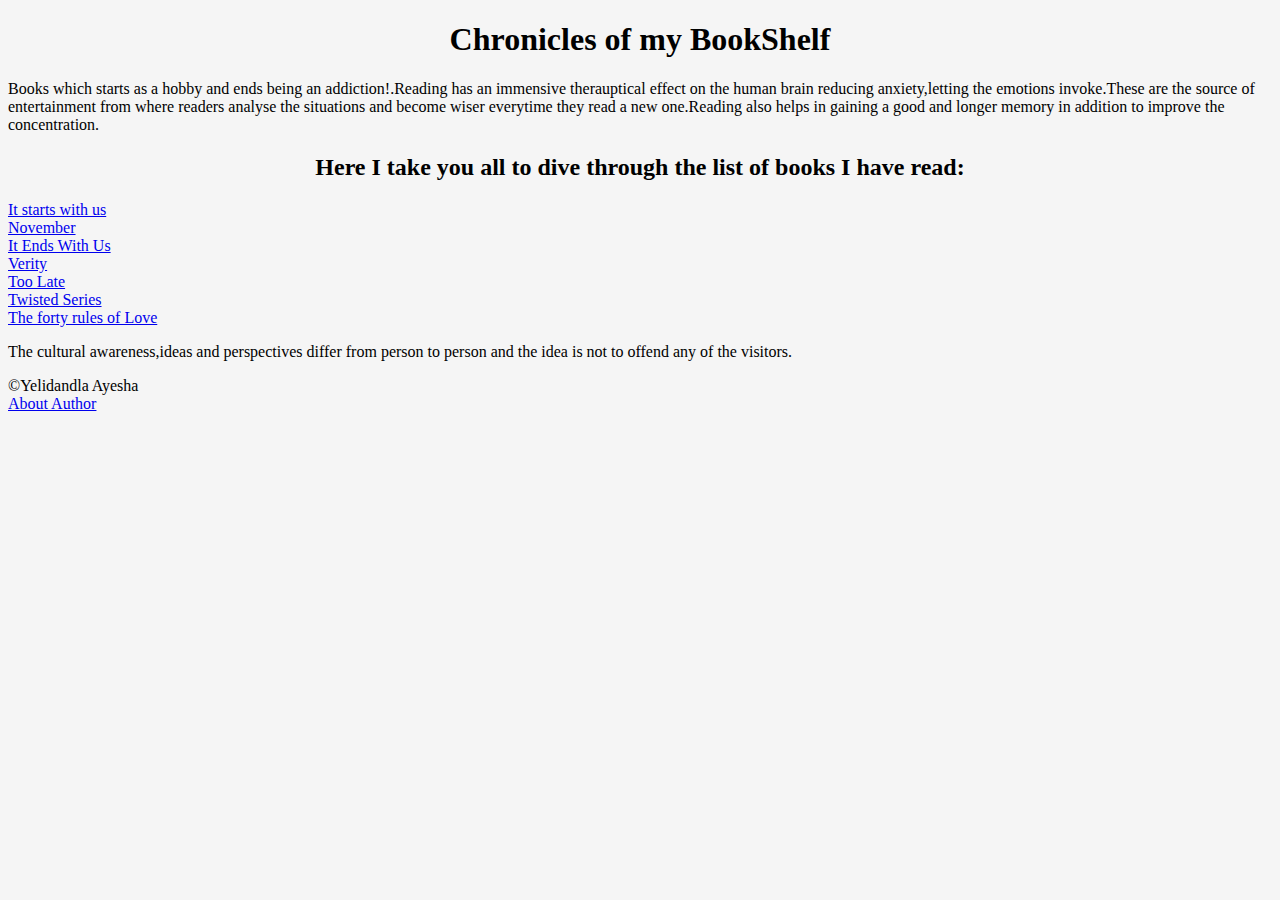
<file: index.html>
<!DOCTYPE html>
<head>
        <title>
                Book Chronicles
        </title>
</head>
<body>
        <link rel="stylesheet" href="./style.css">
        <h1>Chronicles of my BookShelf</h1>
        <p>Books which starts as a hobby and ends being an addiction!.Reading has an immensive therauptical effect on the human brain reducing anxiety,letting the emotions invoke.These are the source of entertainment from where readers analyse the situations and become wiser everytime they read a new one.Reading also helps in gaining a good and longer memory in addition to improve the concentration.</p>
        <h2>Here I take you all to dive through the list of books I have read:</h2>
        <div>
        <a href="details/book1.html">It starts with us</a>
        </div>
        <div>
        <a href="details/book2.html">November</a>
        </div>
        <div>
        <a href="details/book3.html">It Ends With Us</a>
        </div>
        <div>
                <a href="details/book4.html">Verity</a>
        </div>
        <div>
                <a href="details/book5.html">Too Late</a>
        </div>
        <div>
                <a href="details/book6.html">Twisted Series</a>
        </div>
        <div>
                <a href="details/book7.html">The forty rules of Love</a>
        </div>
        <p>The cultural awareness,ideas and perspectives differ from person to person and the 
                idea is not to offend any of the visitors.</p>
                <div>
                        <footer>&copyYelidandla Ayesha</footer>
                        <a href="details/about.html">About Author</a>
                </div>
</body>
</file>
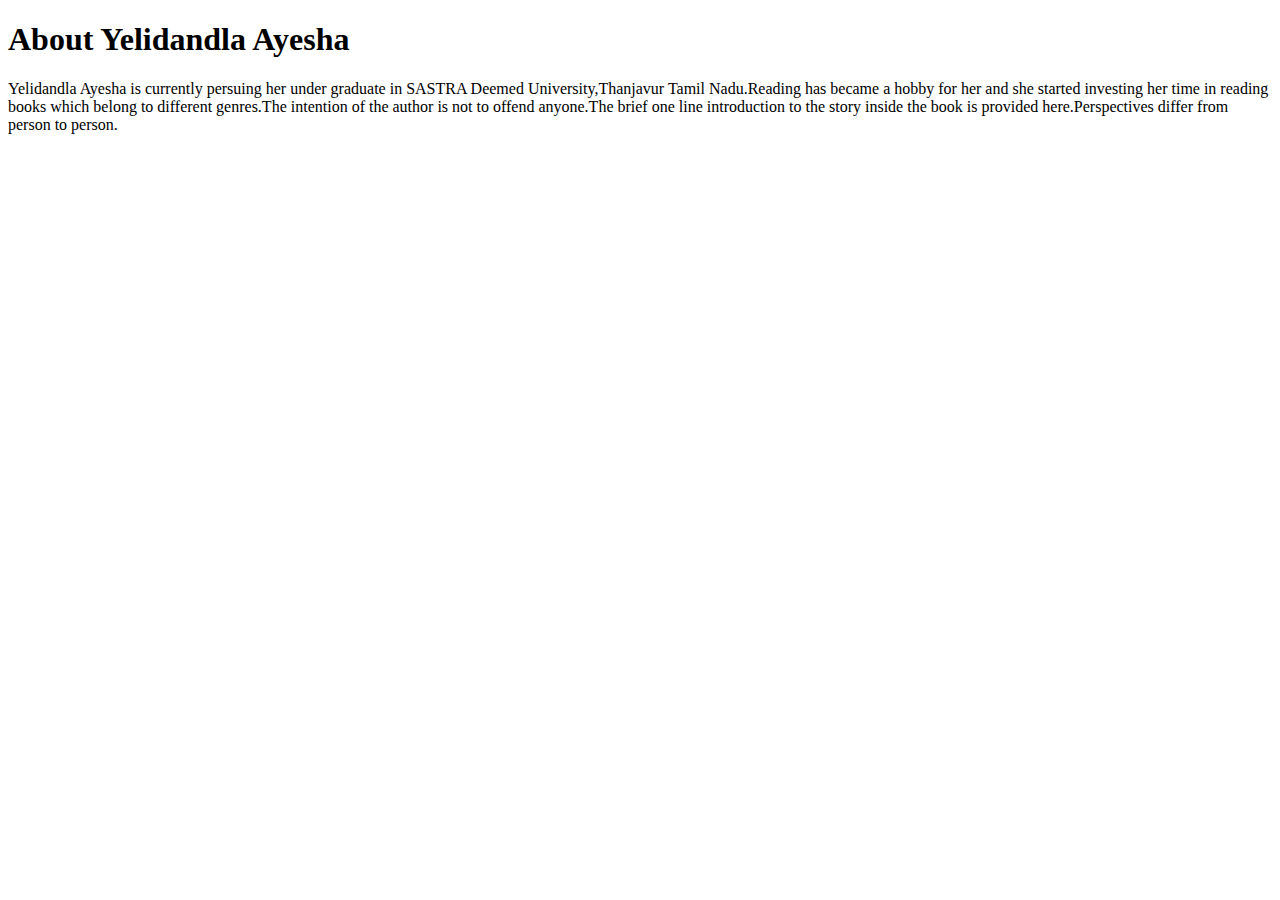
<file: details/about.html>
<!DOCTYPE html>
<head>
    <title>
        About Author
    </title>
</head>
<body>
    <h1>About Yelidandla Ayesha</h1>
<p>Yelidandla Ayesha is currently persuing her under graduate in SASTRA Deemed University,Thanjavur Tamil Nadu.Reading has became a hobby for her and she started investing her time in reading books which belong to different genres.The intention of the author is not to offend anyone.The brief one line introduction to the story inside the book is provided here.Perspectives differ from person to person.</p></body>
</file>
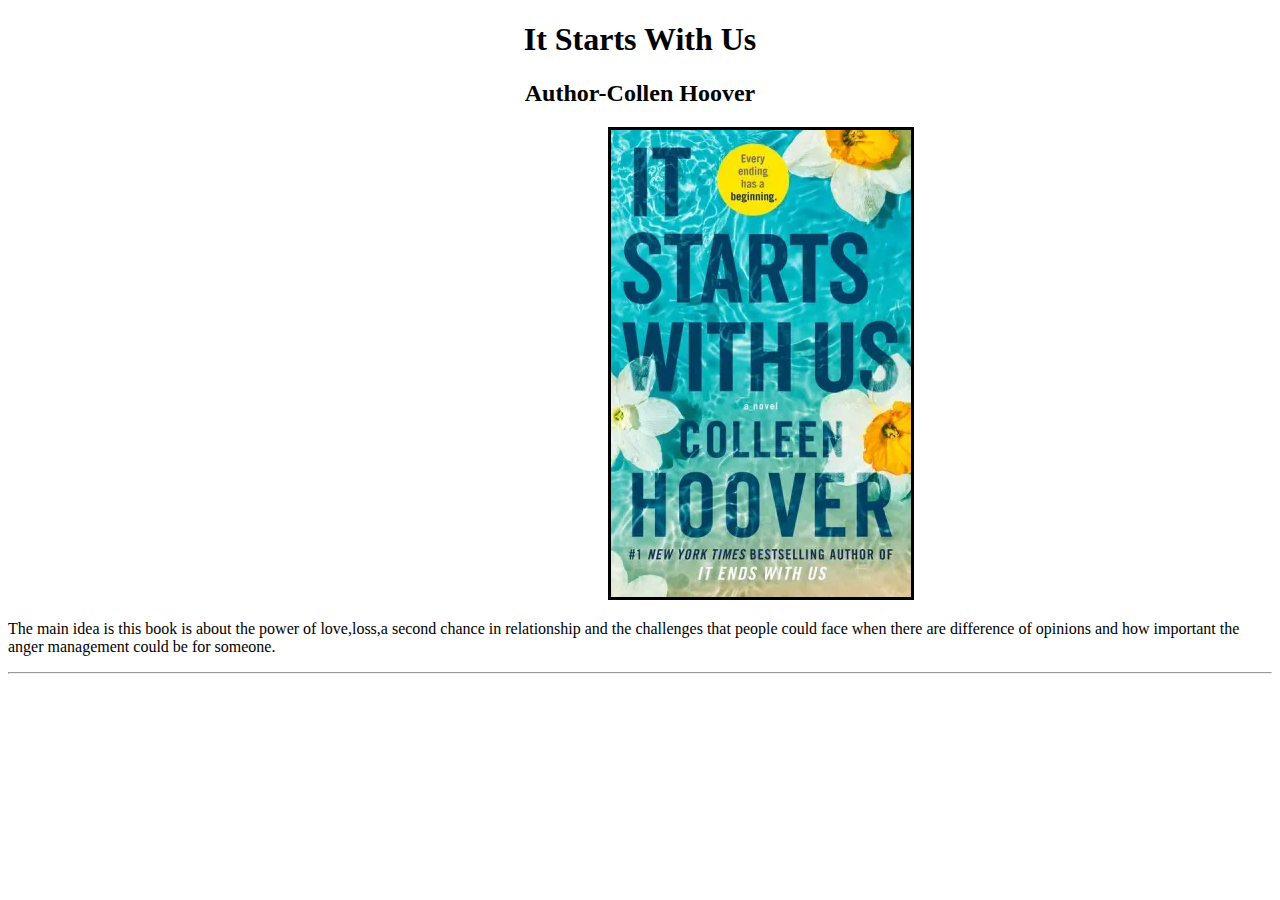
<file: details/book1.html>
<!DOCTYPE html>
<head>
    <title>
        It Starts with Us
    </title>
</head>
<body>
    <h1>
        It Starts With Us
    </h1>
    <link rel="stylesheet" href="./style1.css">
     <h2>Author-Collen Hoover</h2>
     <div>
        <img class="image" src="../images/book1.webp">
     </div>
     <p>The main idea is this book is about the power of love,loss,a second chance in relationship and the challenges that people could face when there are difference of opinions and how important the anger management could be for someone.<hr>
    </p>
</body>
</file>
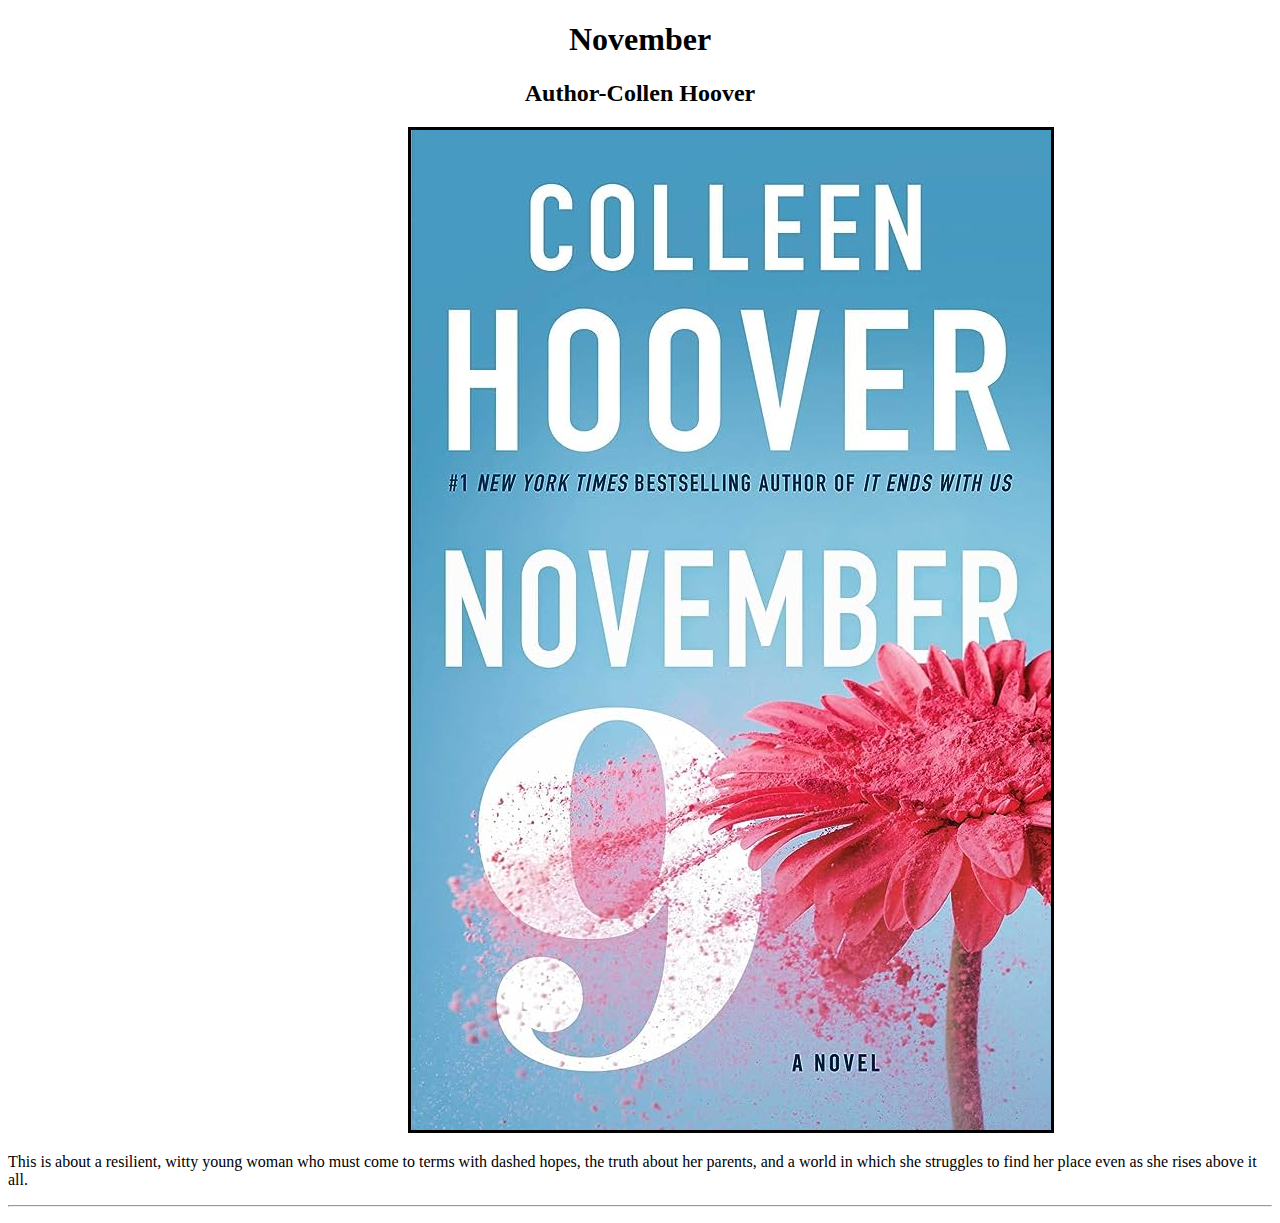
<file: details/book2.html>
<!DOCTYPE html>
<head>
    <title>
       November
    </title>
</head>
<body>
    <h1>
        November
    </h1>
    <link rel="stylesheet" href="./style2.css">
     <h2>Author-Collen Hoover</h2>
     <div>
        <img class="image" src="../images/book2.jpg">
     </div>
     <p>This is about a resilient, witty young woman who must come to terms with dashed hopes, the truth about her parents, and a world in which she struggles to find her place even as she rises above it all.<hr></p>
     </body>
</file>
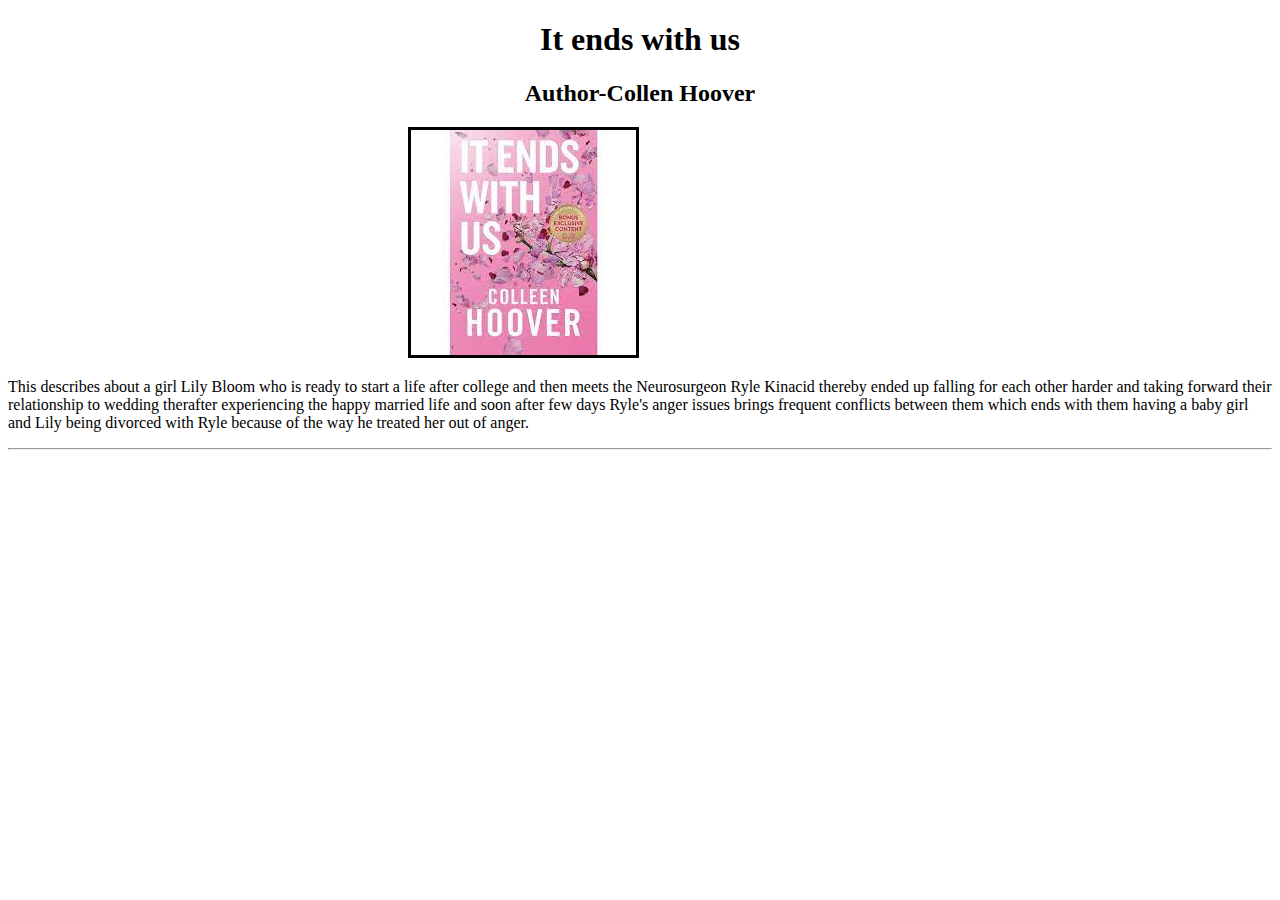
<file: details/book3.html>
<!DOCTYPE html>
<head>
    <title>
       It ends with us
    </title>
</head>
<body>
    <h1>
      It ends with us
    </h1>
    <link rel="stylesheet" href="./style3.css">
     <h2>Author-Collen Hoover</h2>
     <div>
        <img class="image" src="../images/book3.jpeg">
     </div>
     <p>This describes about a girl Lily Bloom who is ready to start a life after college and then meets the Neurosurgeon Ryle Kinacid thereby ended up falling for each other harder and taking forward their relationship to wedding therafter experiencing the happy married life and soon after few days Ryle's anger issues brings frequent conflicts between them which ends with them having a baby girl and Lily being divorced with Ryle because of the way he treated her out of anger.<hr></p>
     </body>
</file>
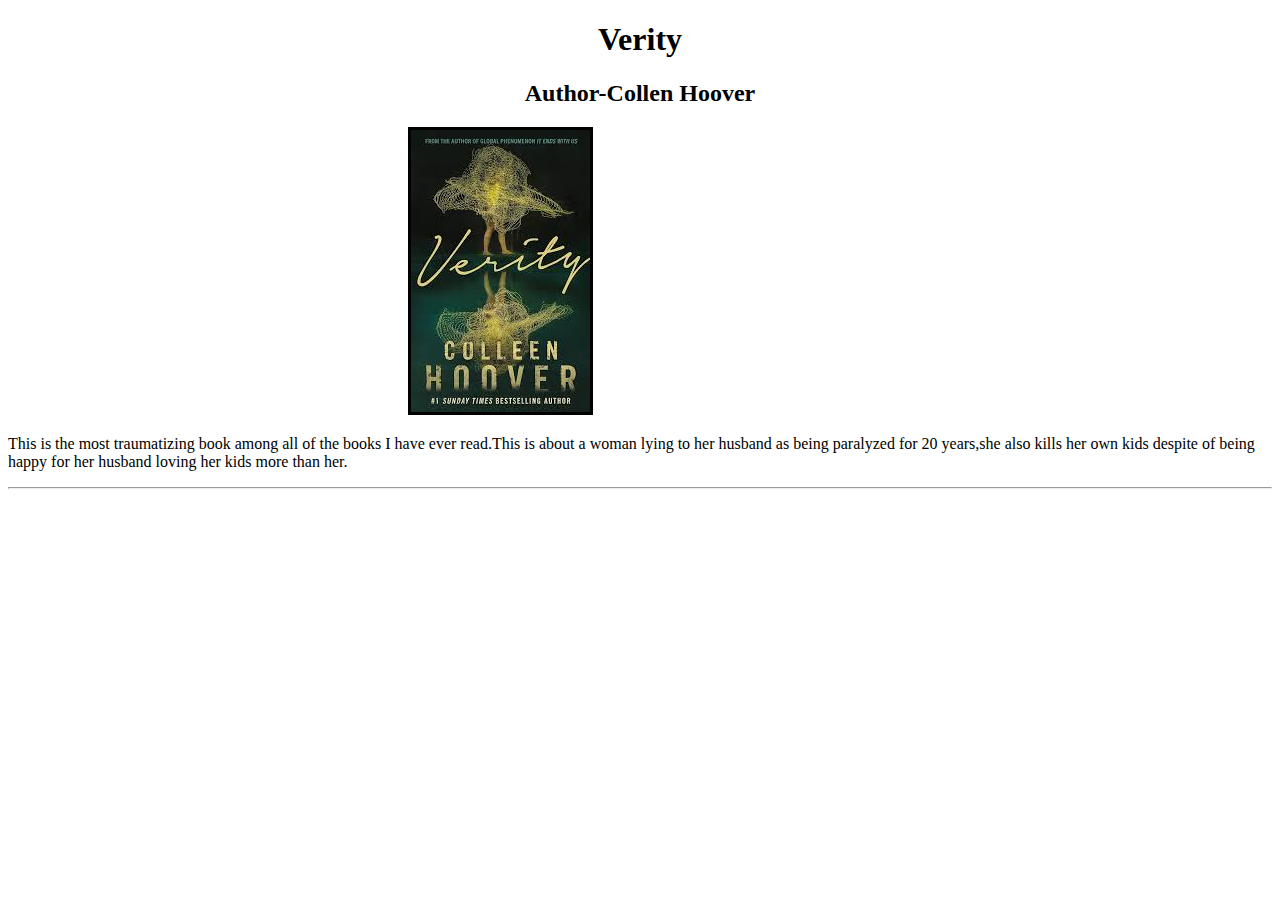
<file: details/book4.html>
<!DOCTYPE html>
<head>
    <title>
       Verity
    </title>
</head>
<body>
    <h1>
       Verity
    </h1>
    <link rel="stylesheet" href="./style4.css">
     <h2>Author-Collen Hoover</h2>
     <div>
        <img class="image" src="../images/book4.jpeg">
     </div>
     <p>This is the most traumatizing book among all of the books I have ever read.This is about a woman lying to her husband as being paralyzed for 20 years,she also kills her own kids despite of being happy for her husband loving her kids more than her.<hr></p></body>
</file>
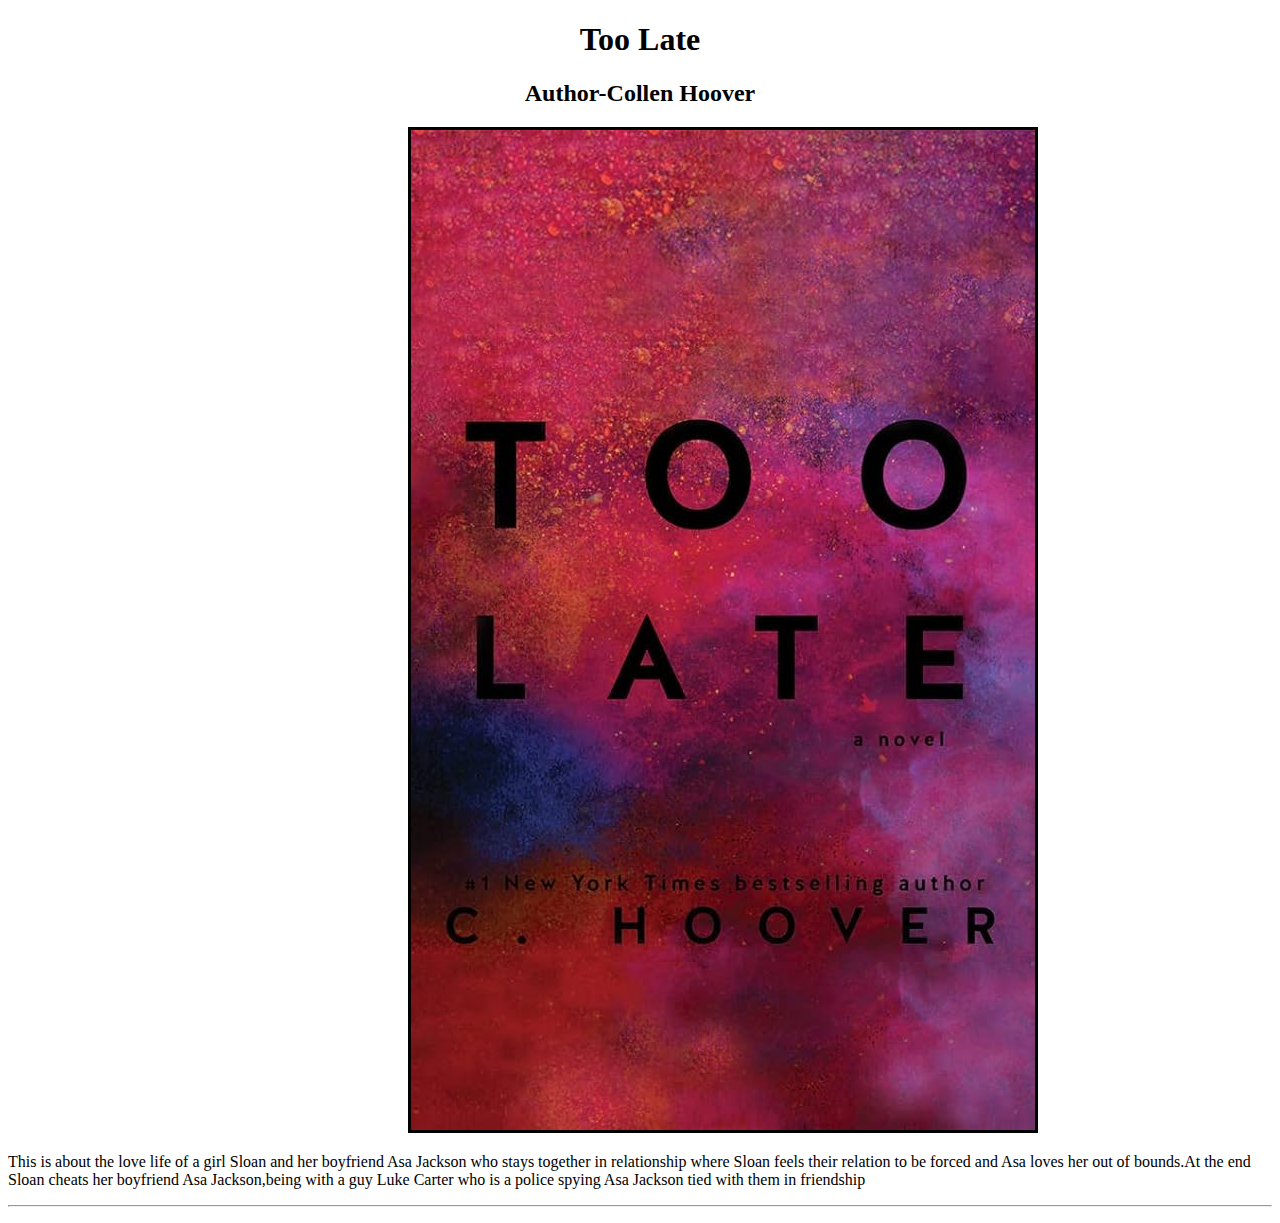
<file: details/book5.html>
<!DOCTYPE html>
<head>
    <title>
     Too Late
    </title>
</head>
<body>
    <h1>
        Too Late
    </h1>
    <link rel="stylesheet" href="./style5.css">
     <h2>Author-Collen Hoover</h2>
     <div>
        <img class="image" src="../images/book5.jpg">
     </div>
     <p>This is about the love life of a girl Sloan and her boyfriend Asa Jackson who stays together in relationship where Sloan feels their relation to be forced and Asa loves her out of bounds.At the end Sloan cheats her boyfriend Asa Jackson,being with a guy Luke Carter who is a police spying Asa Jackson tied with them in friendship
        <hr>
     </p>
     </body>
</file>
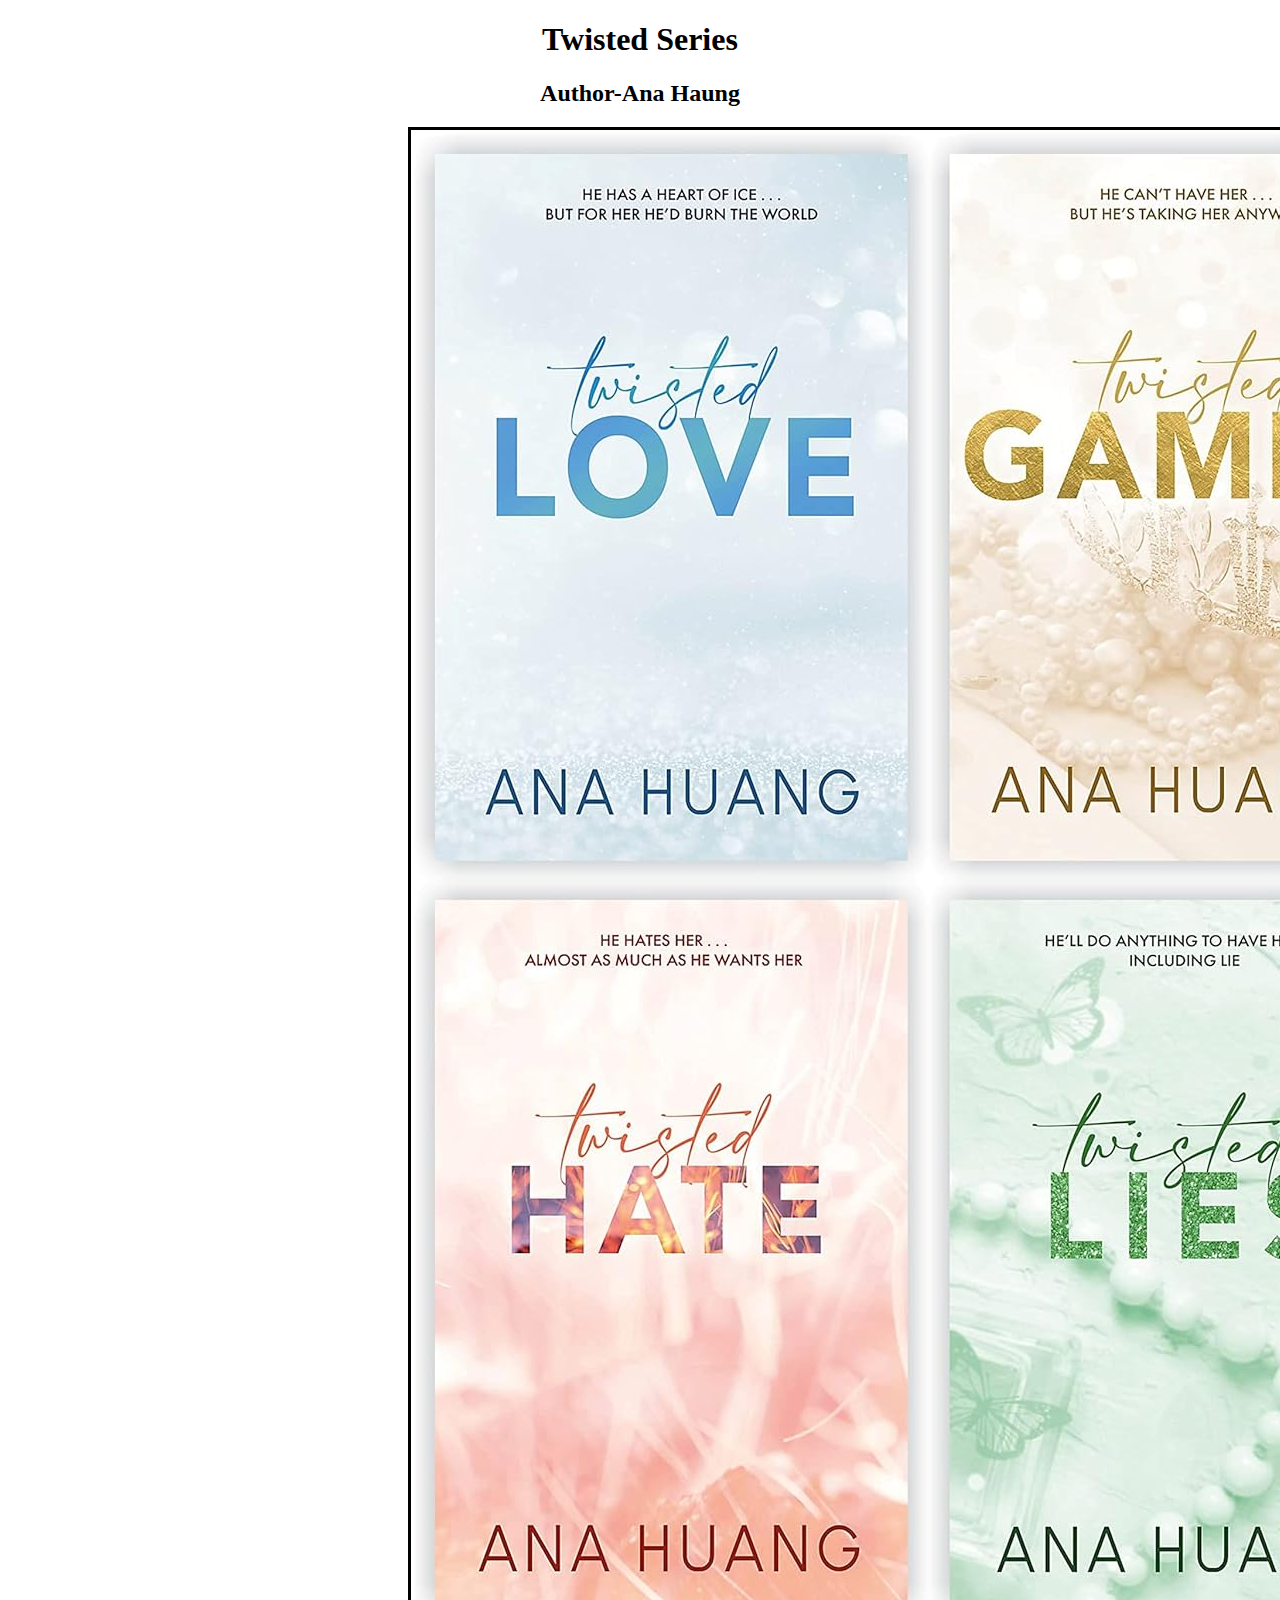
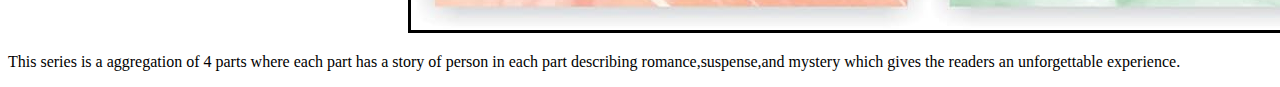
<file: details/book6.html>
<!DOCTYPE html>
<head>
    <title>
     Twisted Series
    </title>
</head>
<body>
    <h1>
     Twisted Series
    </h1>
    <link rel="stylesheet" href="./style6.css">
     <h2>Author-Ana Haung</h2>
     <div>
        <img class="image" src="../images/others1.jpg">
     </div>
     <p>This series is a aggregation of 4 parts where each part has a story of person in each part describing romance,suspense,and mystery which gives the readers an unforgettable experience.
</file>
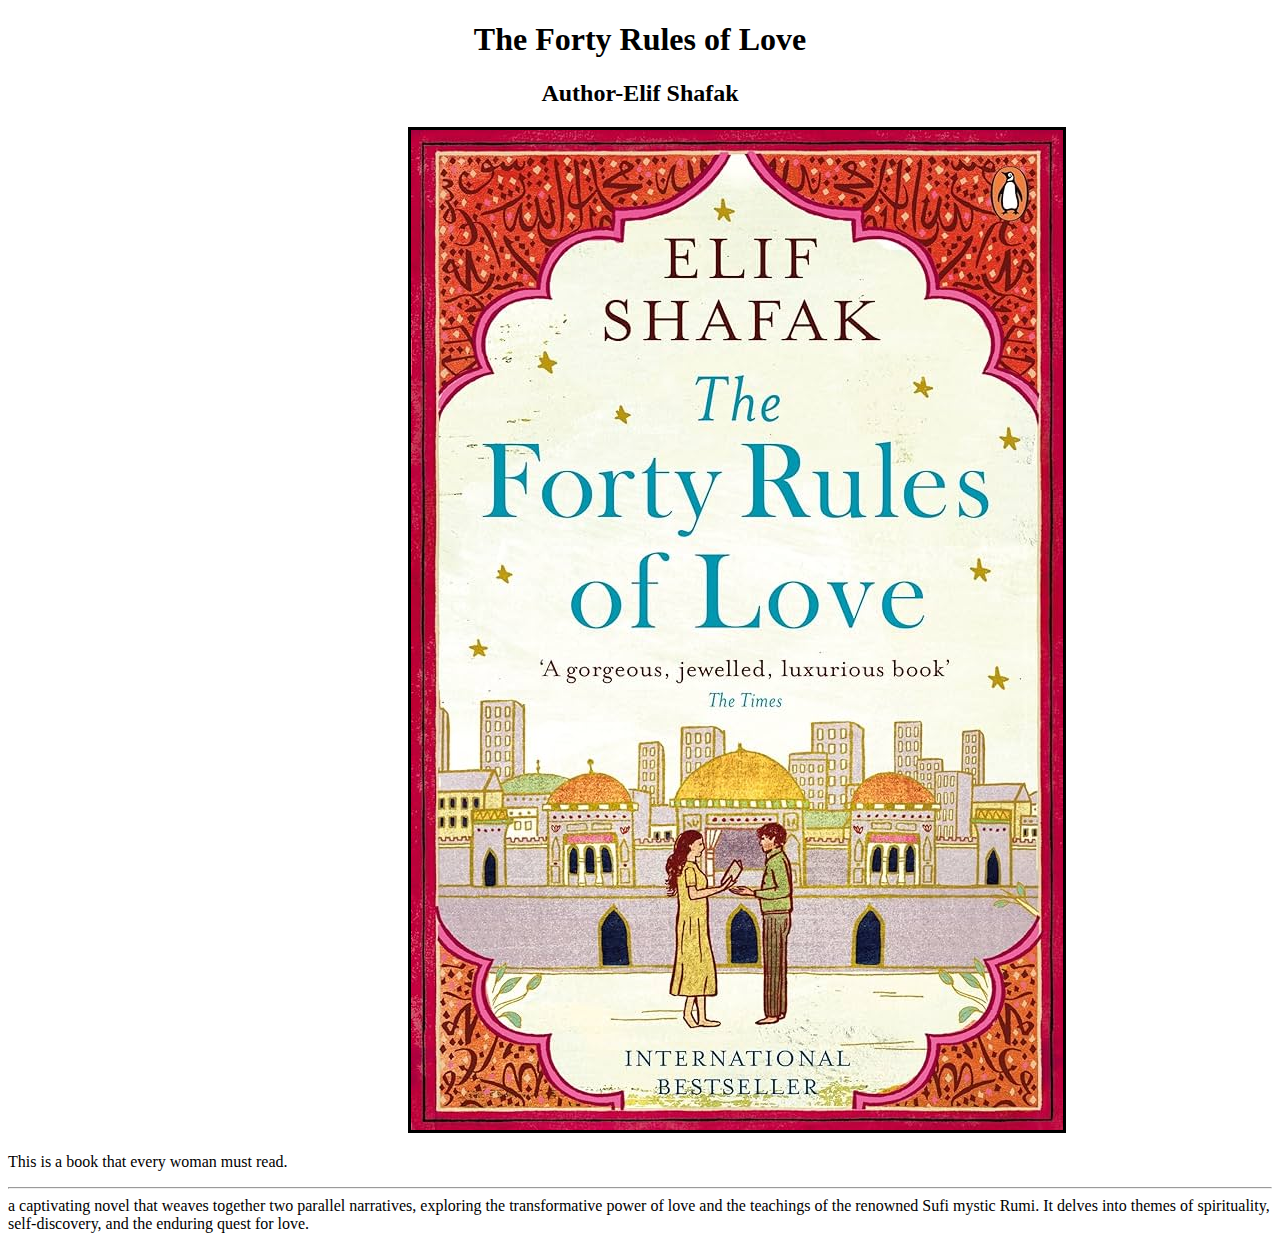
<file: details/book7.html>
<!DOCTYPE html>
<head>
    <title>
     The Forty Rules of Love
    </title>
</head>
<body>
    <h1>
       The Forty Rules of Love
    </h1>
    <link rel="stylesheet" href="./style7.css">
     <h2>
        Author-Elif Shafak
     </h2>
     <div>
        <img class="image" src="../images/others2.jpg">
     </div>
     <p>This is a book that every woman must read.<hr>a captivating novel that weaves together two parallel narratives, exploring the transformative power of love and the teachings of the renowned Sufi mystic Rumi. It delves into themes of spirituality, self-discovery, and the enduring quest for love.</p>
     </body>
</file>
<file: style.css>
body{
    background-color:whitesmoke;
}
h1{
    text-align: center;
}
h2{
    text-align: center;
}
</file>
<file: details/style1.css>
h1{
    text-align: center;
}
.image{
    border: solid black;
    margin-left: 600px;
}
h2{
    text-align: center;
}
</file>
<file: details/style2.css>
h1{
    text-align: center;
}
.image{
    border: solid black;
    margin-left: 400px;
}
h2{
    text-align: center;
}
</file>
<file: details/style3.css>
h1{
    text-align: center;
}
.image{
    border: solid black;
    margin-left: 400px;
}
h2{
    text-align: center;
}
</file>
<file: details/style4.css>
h1{
    text-align: center;
}
.image{
    border: solid black;
    margin-left: 400px;
}
h2{
    text-align: center;
}
</file>
<file: details/style5.css>
h1{
    text-align: center;
}
.image{
    border: solid black;
    margin-left: 400px;
}
h2{
    text-align: center;
}
</file>
<file: details/style6.css>
h1{
    text-align: center;
}
.image{
    border: solid black;
    margin-left: 400px;
}
h2{
    text-align: center;
}
</file>
<file: details/style7.css>
h1{
    text-align: center;
}
.image{
    border: solid black;
    margin-left: 400px;
}
h2{
    text-align: center;
}
</file>
